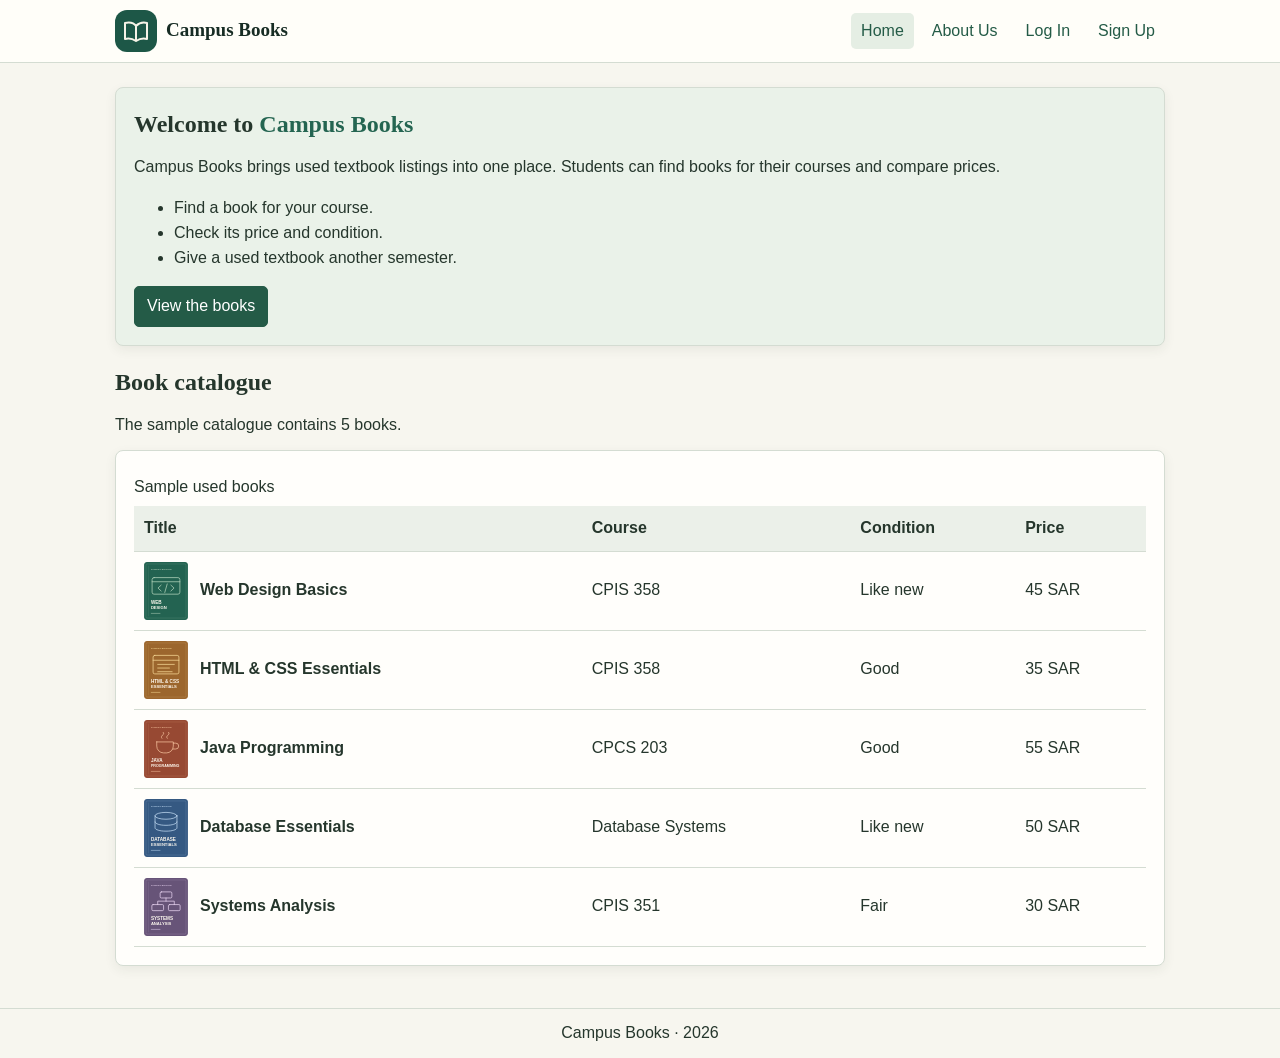
<file: index.html>
<!DOCTYPE html>
<html lang="en">
<head>
  <meta charset="UTF-8">
  <meta name="viewport" content="width=device-width, initial-scale=1">
  <title>Home | Campus Books</title>
  <link rel="stylesheet" href="styles.css">
  <script src="script.js" defer></script>
  <style>
    .intro { background-color: #eaf2e9; }
  </style>
</head>
<body>
  <header class="site-header">
    <div class="container header-content">
      <img src="assets/campus-books.svg" class="logo" width="220" height="42"
           usemap="#campus-map" alt="Campus Books">
      <map name="campus-map" id="campus-map">
        <area shape="rect" coords="0,0,220,42" href="about.html" alt="About Campus Books">
      </map>
      <nav class="menu" aria-label="Main navigation">
        <a href="index.html" aria-current="page">Home</a>
        <a href="about.html">About Us</a>
        <a href="login.html">Log In</a>
        <a href="signup.html">Sign Up</a>
      </nav>
    </div>
  </header>
  <main class="container">
    <article class="card intro">
      <h1>Welcome to <span style="color: #246551;">Campus Books</span></h1>
      <p>Campus Books brings used textbook listings into one place.
         Students can find books for their courses and compare prices.</p>
      <ul>
        <li>Find a book for your course.</li>
        <li>Check its price and condition.</li>
        <li>Give a used textbook another semester.</li>
      </ul>
      <a class="button" href="#catalog">View the books</a>
    </article>

    <section id="catalog">
      <h2>Book catalogue</h2>
      <p id="catalog-note">Browse the sample books below.</p>
      <div class="card table-scroll">
        <table id="book-table">
          <caption>Sample used books</caption>
          <thead>
            <tr><th scope="col">Title</th><th scope="col">Course</th>
              <th scope="col">Condition</th><th scope="col">Price</th></tr>
          </thead>
          <tbody>
              <tr>
                <th scope="row">
                  <div class="book-title">
                    <img src="assets/web-design.svg" width="44" height="58"
                         alt="Cover of Web Design Basics">
                    <span>Web Design Basics</span>
                  </div>
                </th>
                <td>CPIS 358</td><td>Like new</td><td>45 SAR</td>
              </tr>
              <tr>
                <th scope="row">
                  <div class="book-title">
                    <img src="assets/html-css.svg" width="44" height="58"
                         alt="Cover of HTML &amp; CSS Essentials">
                    <span>HTML &amp; CSS Essentials</span>
                  </div>
                </th>
                <td>CPIS 358</td><td>Good</td><td>35 SAR</td>
              </tr>
              <tr>
                <th scope="row">
                  <div class="book-title">
                    <img src="assets/java-programming.svg" width="44" height="58"
                         alt="Cover of Java Programming">
                    <span>Java Programming</span>
                  </div>
                </th>
                <td>CPCS 203</td><td>Good</td><td>55 SAR</td>
              </tr>
              <tr>
                <th scope="row">
                  <div class="book-title">
                    <img src="assets/database.svg" width="44" height="58"
                         alt="Cover of Database Essentials">
                    <span>Database Essentials</span>
                  </div>
                </th>
                <td>Database Systems</td><td>Like new</td><td>50 SAR</td>
              </tr>
              <tr>
                <th scope="row">
                  <div class="book-title">
                    <img src="assets/systems-analysis.svg" width="44" height="58"
                         alt="Cover of Systems Analysis">
                    <span>Systems Analysis</span>
                  </div>
                </th>
                <td>CPIS 351</td><td>Fair</td><td>30 SAR</td>
              </tr>
          </tbody>
        </table>
      </div>
    </section>
  </main>
  <footer>
    <p>Campus Books &middot; <span id="site-year">2026</span></p>
  </footer>
  <script>
    const books = document.querySelectorAll("#book-table tbody tr");
    document.getElementById("catalog-note").textContent =
      "The sample catalogue contains " + books.length + " books.";
  </script>
</body>
</html>
</file>
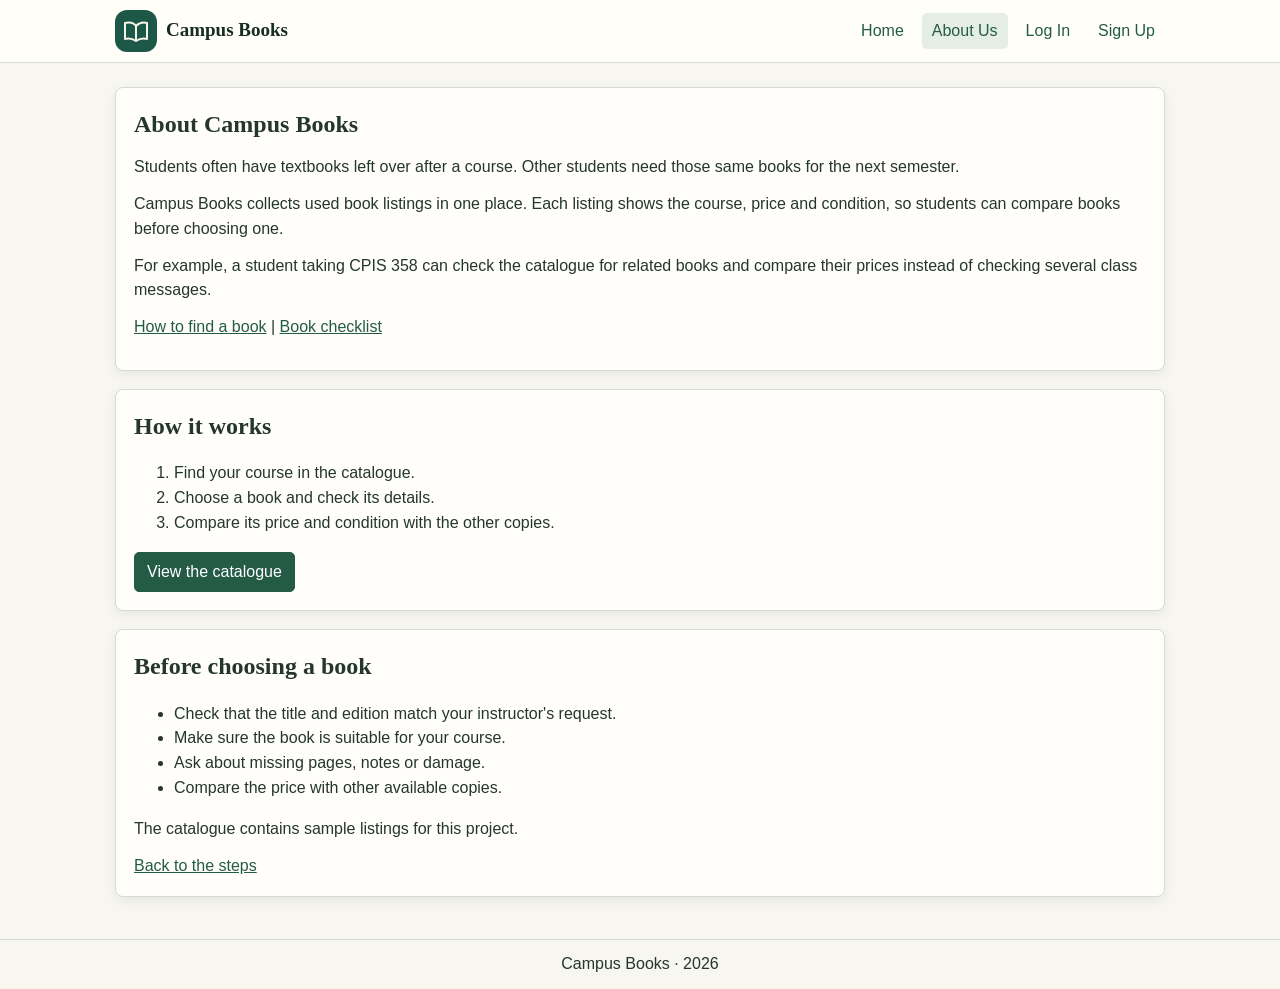
<file: about.html>
<!DOCTYPE html>
<html lang="en">
<head>
  <meta charset="UTF-8">
  <meta name="viewport" content="width=device-width, initial-scale=1">
  <title>About Us | Campus Books</title>
  <link rel="stylesheet" href="styles.css">
  <script src="script.js" defer></script>
</head>
<body>
  <header class="site-header">
    <div class="container header-content">
      <img src="assets/campus-books.svg" class="logo" width="220" height="42"
           usemap="#campus-map" alt="Campus Books">
      <map name="campus-map" id="campus-map">
        <area shape="rect" coords="0,0,220,42" href="about.html" alt="About Campus Books">
      </map>
      <nav class="menu" aria-label="Main navigation">
        <a href="index.html">Home</a>
        <a href="about.html" aria-current="page">About Us</a>
        <a href="login.html">Log In</a>
        <a href="signup.html">Sign Up</a>
      </nav>
    </div>
  </header>
  <main class="container">
    <article class="card">
      <h1>About Campus Books</h1>
      <p>Students often have textbooks left over after a course. Other students
         need those same books for the next semester.</p>
      <p>Campus Books collects used book listings in one place. Each listing
         shows the course, price and condition, so students can compare books
         before choosing one.</p>
      <p>For example, a student taking CPIS 358 can check the catalogue for
         related books and compare their prices instead of checking
         several class messages.</p>
      <p><a href="#steps">How to find a book</a> |
         <a href="#book-tips">Book checklist</a></p>
    </article>
    <section class="card" id="steps">
      <h2>How it works</h2>
      <ol>
        <li>Find your course in the catalogue.</li>
        <li>Choose a book and check its details.</li>
        <li>Compare its price and condition with the other copies.</li>
      </ol>
      <a class="button" href="index.html#catalog">View the catalogue</a>
    </section>
    <section class="card" id="book-tips">
      <h2>Before choosing a book</h2>
      <ul>
        <li>Check that the title and edition match your instructor's request.</li>
        <li>Make sure the book is suitable for your course.</li>
        <li>Ask about missing pages, notes or damage.</li>
        <li>Compare the price with other available copies.</li>
      </ul>
      <p>The catalogue contains sample listings for this project.</p>
      <a href="#steps">Back to the steps</a>
    </section>
  </main>
  <footer>
    <p>Campus Books &middot; <span id="site-year">2026</span></p>
  </footer>
</body>
</html>
</file>
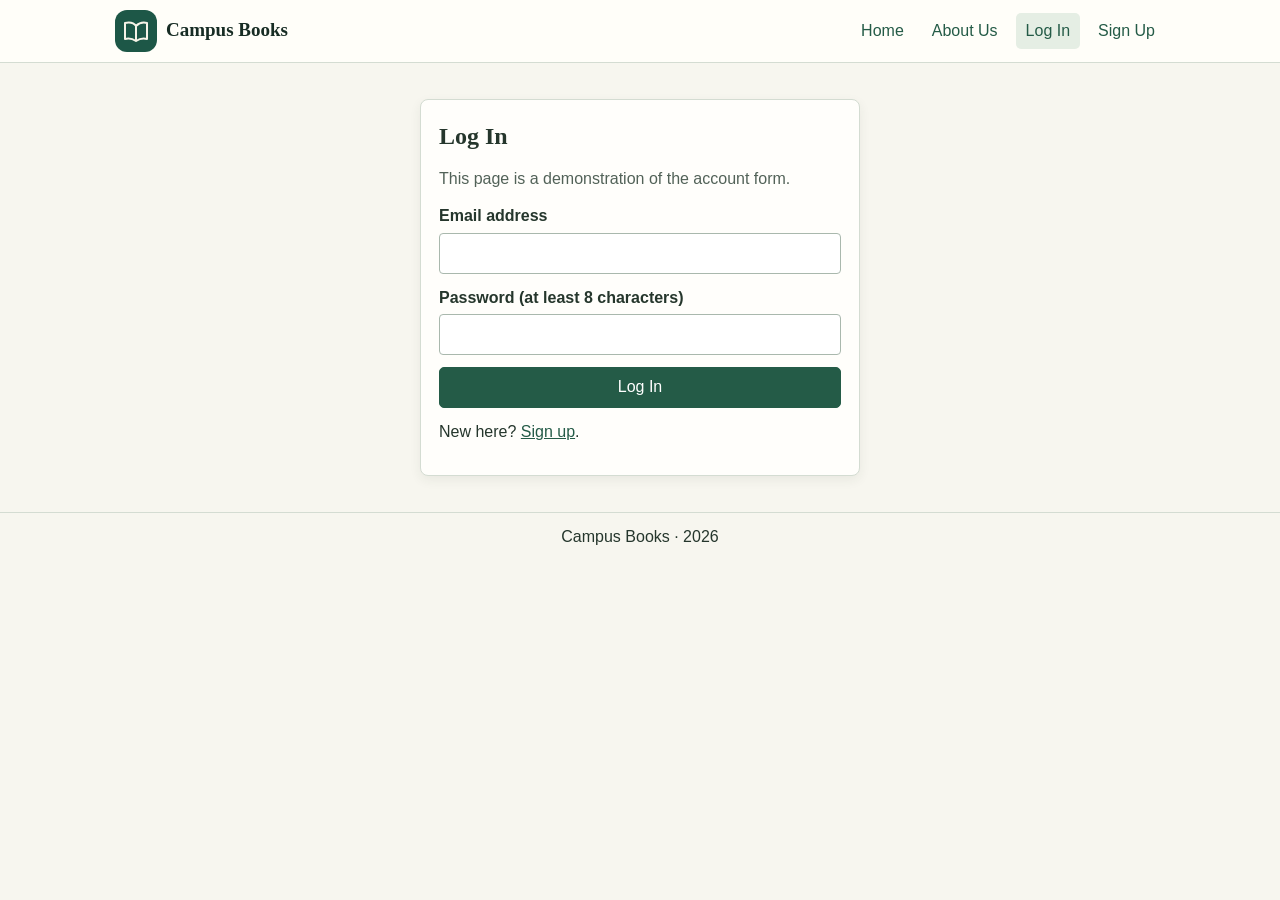
<file: login.html>
<!DOCTYPE html>
<html lang="en">
<head>
  <meta charset="UTF-8">
  <meta name="viewport" content="width=device-width, initial-scale=1">
  <title>Log In | Campus Books</title>
  <link rel="stylesheet" href="styles.css">
  <script src="script.js" defer></script>
</head>
<body>
  <header class="site-header">
    <div class="container header-content">
      <img src="assets/campus-books.svg" class="logo" width="220" height="42"
           usemap="#campus-map" alt="Campus Books">
      <map name="campus-map" id="campus-map">
        <area shape="rect" coords="0,0,220,42" href="about.html" alt="About Campus Books">
      </map>
      <nav class="menu" aria-label="Main navigation">
        <a href="index.html">Home</a>
        <a href="about.html">About Us</a>
        <a href="login.html" aria-current="page">Log In</a>
        <a href="signup.html">Sign Up</a>
      </nav>
    </div>
  </header>
  <main class="container">
    <section class="card account-card">
      <h1>Log In</h1>
      <p class="note">This page is a demonstration of the account form.</p>
      <form class="account-form" id="login-form" method="post">
        <label for="login-email">Email address</label>
        <input id="login-email" name="email" type="email"
               autocomplete="username" required>
        <label for="login-password">Password (at least 8 characters)</label>
        <input id="login-password" name="password" type="password"
               minlength="8" autocomplete="current-password" required>
        <button type="submit">Log In</button>
        <p class="form-status" role="status"></p>
      </form>
      <p>New here? <a href="signup.html">Sign up</a>.</p>
    </section>
  </main>
  <footer>
    <p>Campus Books &middot; <span id="site-year">2026</span></p>
  </footer>
</body>
</html>
</file>
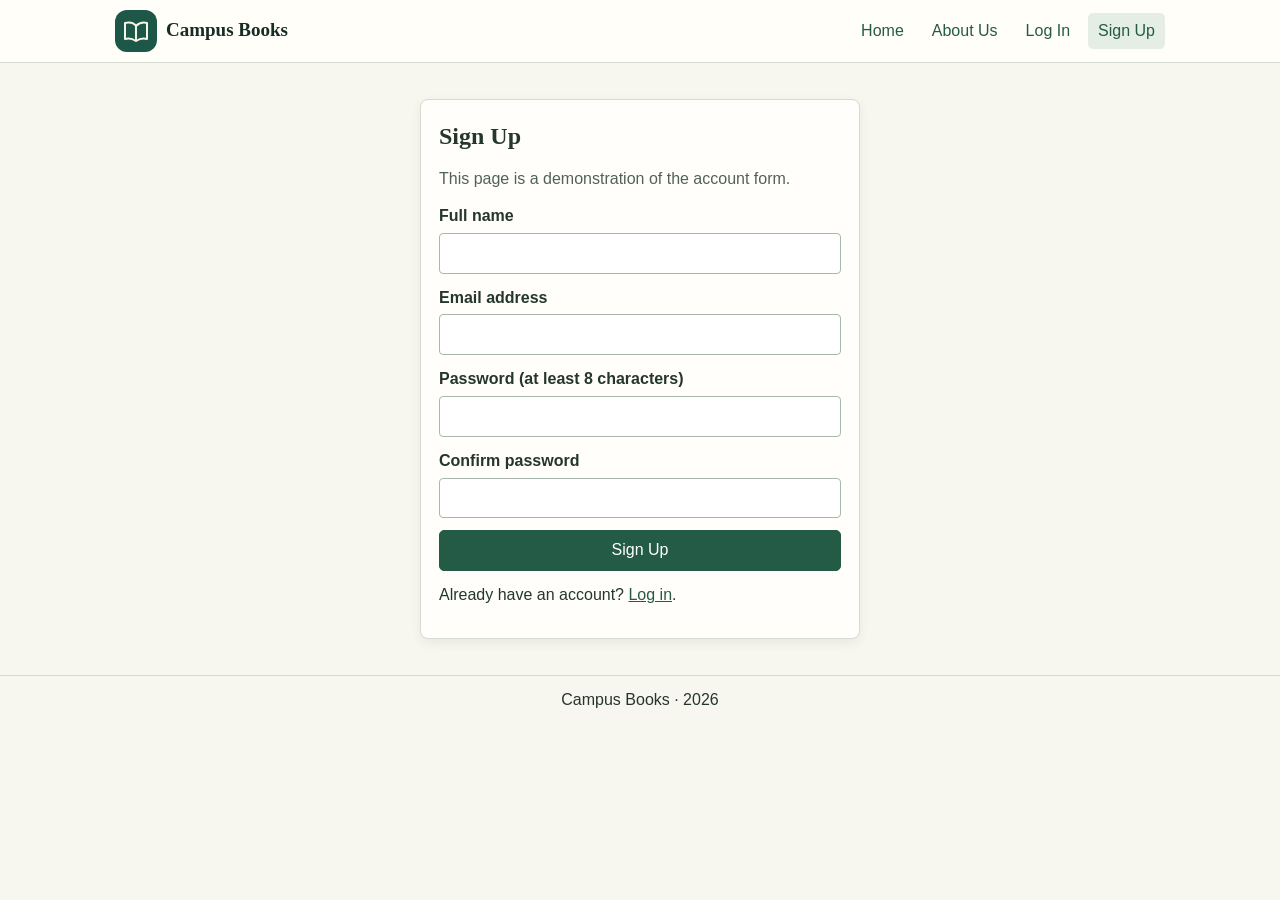
<file: signup.html>
<!DOCTYPE html>
<html lang="en">
<head>
  <meta charset="UTF-8">
  <meta name="viewport" content="width=device-width, initial-scale=1">
  <title>Sign Up | Campus Books</title>
  <link rel="stylesheet" href="styles.css">
  <script src="script.js" defer></script>
</head>
<body>
  <header class="site-header">
    <div class="container header-content">
      <img src="assets/campus-books.svg" class="logo" width="220" height="42"
           usemap="#campus-map" alt="Campus Books">
      <map name="campus-map" id="campus-map">
        <area shape="rect" coords="0,0,220,42" href="about.html" alt="About Campus Books">
      </map>
      <nav class="menu" aria-label="Main navigation">
        <a href="index.html">Home</a>
        <a href="about.html">About Us</a>
        <a href="login.html">Log In</a>
        <a href="signup.html" aria-current="page">Sign Up</a>
      </nav>
    </div>
  </header>
  <main class="container">
    <section class="card account-card">
      <h1>Sign Up</h1>
      <p class="note">This page is a demonstration of the account form.</p>
      <form class="account-form" id="signup-form" method="post">
        <label for="signup-name">Full name</label>
        <input id="signup-name" name="fullName" type="text" autocomplete="name" required>
        <label for="signup-email">Email address</label>
        <input id="signup-email" name="email" type="email"
               autocomplete="email" required>
        <label for="signup-password">Password (at least 8 characters)</label>
        <input id="signup-password" name="password" type="password"
               minlength="8" autocomplete="new-password" required>
        <label for="signup-confirm">Confirm password</label>
        <input id="signup-confirm" name="confirmPassword" type="password"
               autocomplete="new-password" minlength="8" required>
        <button type="submit">Sign Up</button>
        <p class="form-status" role="status"></p>
      </form>
      <p>Already have an account? <a href="login.html">Log in</a>.</p>
    </section>
  </main>
  <footer>
    <p>Campus Books &middot; <span id="site-year">2026</span></p>
  </footer>
</body>
</html>
</file>
<file: styles.css>
* { box-sizing: border-box; }
body {
  margin: 0;
  background: #f7f6ef;
  color: #25362c;
  font: 16px/1.55 Arial, sans-serif;
}
.container { width: 92%; max-width: 1050px; margin: auto; }
main { padding: 24px 0; }
h1, h2 { margin: 0 0 12px; font-family: Georgia, serif; }
p { margin: 0 0 12px; }
section[id] { scroll-margin-top: 125px; }
a { color: #245b47; }

.site-header {
  position: sticky;
  top: 0;
  z-index: 3;
  background: #fffef9;
  border-bottom: 1px solid #d4dcd2;
}
.header-content, .menu {
  display: flex;
  align-items: center;
  flex-wrap: wrap;
  gap: 8px;
}
.header-content { justify-content: space-between; padding: 10px 0; }
.logo { display: block; width: 220px; height: 42px; }
.menu a { padding: 6px 10px; border-radius: 5px; text-decoration: none; }
.menu a:hover, .menu a[aria-current="page"] { background: #e5eee4; }

.card {
  padding: 18px;
  margin-bottom: 18px;
  border: 1px solid #d4dcd2;
  border-radius: 8px;
  background: #fffefb;
  box-shadow: 0 4px 12px #26382a12;
}
.button, button {
  display: inline-block;
  padding: 7px 12px;
  border: 1px solid #245b47;
  border-radius: 5px;
  background: #245b47;
  color: white;
  font: inherit;
  cursor: pointer;
}
a.button { text-decoration: none; }
.button:hover, button:hover { background: #194532; }
:focus-visible { outline: 2px solid #b87926; outline-offset: 2px; }

.table-scroll { overflow-x: auto; }
table { width: 100%; min-width: 580px; border-collapse: collapse; }
caption { padding: 6px 0; text-align: left; }
th, td { padding: 10px; border-bottom: 1px solid #d4dcd2; text-align: left; }
thead { background: #ebf0e9; }
td:last-child { white-space: nowrap; }
.book-title { display: flex; gap: 12px; align-items: center; }
.book-title img { border-radius: 3px; }

.account-card { max-width: 440px; margin: 12px auto; }
label { display: block; font-weight: bold; }
input {
  display: block;
  width: 100%;
  margin: 4px 0 12px;
  padding: 7px;
  border: 1px solid #a9b8ad;
  border-radius: 4px;
  background: white;
  font: inherit;
}
.account-form button { width: 100%; margin-bottom: 12px; }
p.note { color: #526258; }
.form-status { color: #245b47; }
.form-status:empty { display: none; }
footer { padding: 12px; text-align: center; border-top: 1px solid #d4dcd2; }
footer p { margin: 0; }

@media (max-width: 550px) {
  .header-content { align-items: flex-start; flex-direction: column; }
  .menu a { padding: 5px 7px; }
  .card { padding: 12px; }
}
</file>
